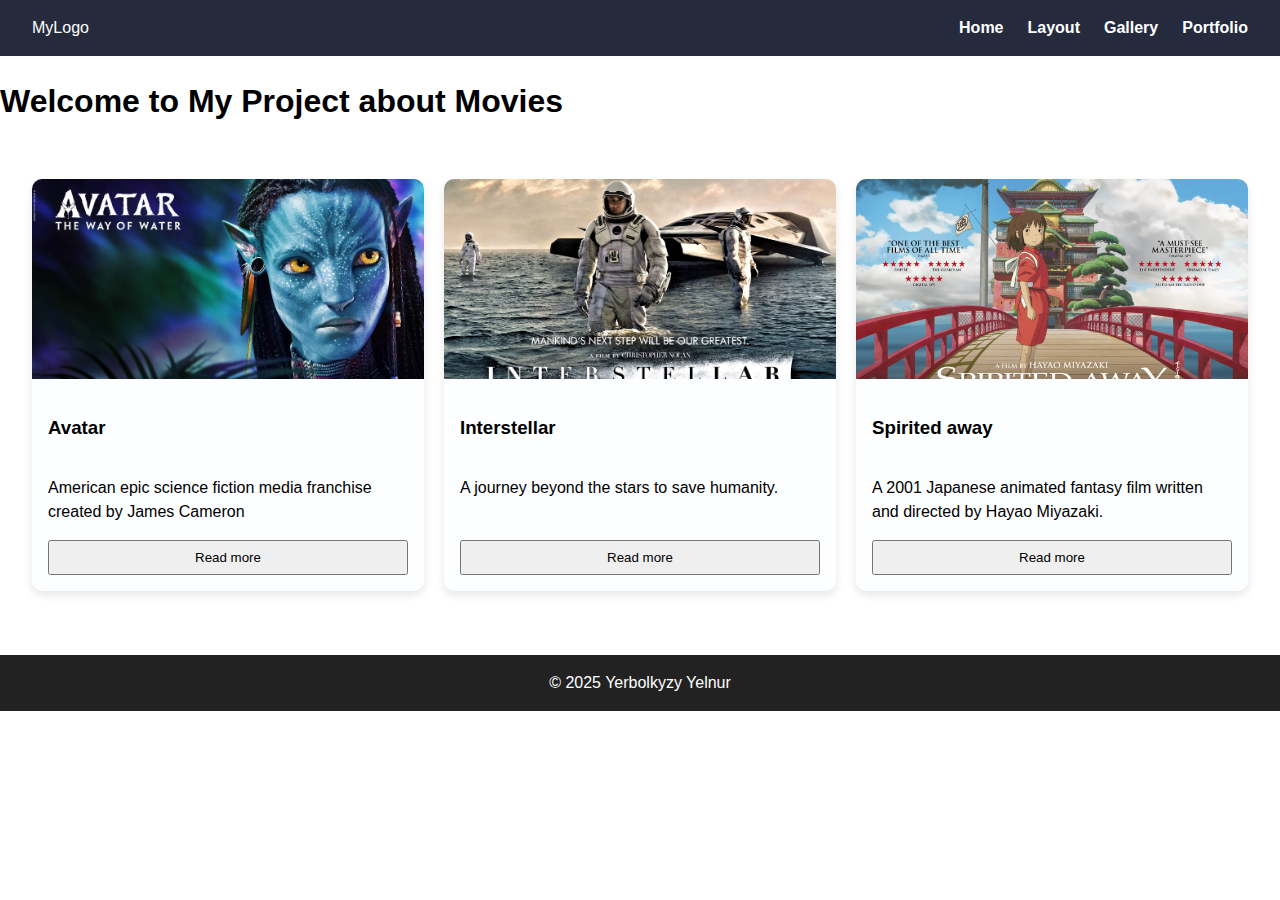
<file: index.html>
<!doctype html>
<html lang="en">
<head>
  <meta charset="utf-8">
  <meta name="viewport" content="width=device-width,initial-scale=1">
  <title>Home - Assignment 3</title>
  <link rel="stylesheet" href="style.css">
</head>
<body>

  <header class="site-header">
    <div class="logo">MyLogo</div>
    <nav>
      <ul class="nav">
        <li><a href="index.html">Home</a></li>
        <li><a href="index1.html">Layout</a></li>
        <li><a href="index2.html">Gallery</a></li>
        <li><a href="index3.html">Portfolio</a></li>
      </ul>
    </nav>
  </header>

  <main>
    <h1 class="page-title">Welcome to My Project about Movies</h1>

   
    <section class="cards">
      <article class="card">
        <img src="8.png">
        <div class="card-body">
          <h3>Avatar</h3>
          <p>American epic science fiction media franchise created by James Cameron</p>
          <button>Read more</button>
        </div>
      </article>

      <article class="card">
        <img src="3.png" alt="">
        <div class="card-body">
          <h3>Interstellar</h3>
          <p>A journey beyond the stars to save humanity.</p>
          <button>Read more</button>
        </div>
      </article>

      <article class="card">
        <img src="5.png" alt="">
        <div class="card-body">
          <h3>Spirited away </h3>
          <p>A 2001 Japanese animated fantasy film written and directed by Hayao Miyazaki.</p>
          <button>Read more</button>
        </div>
      </article>
    </section>
  </main>

  <footer class="site-footer">© 2025 Yerbolkyzy Yelnur</footer>

</body>
</html>
</file>
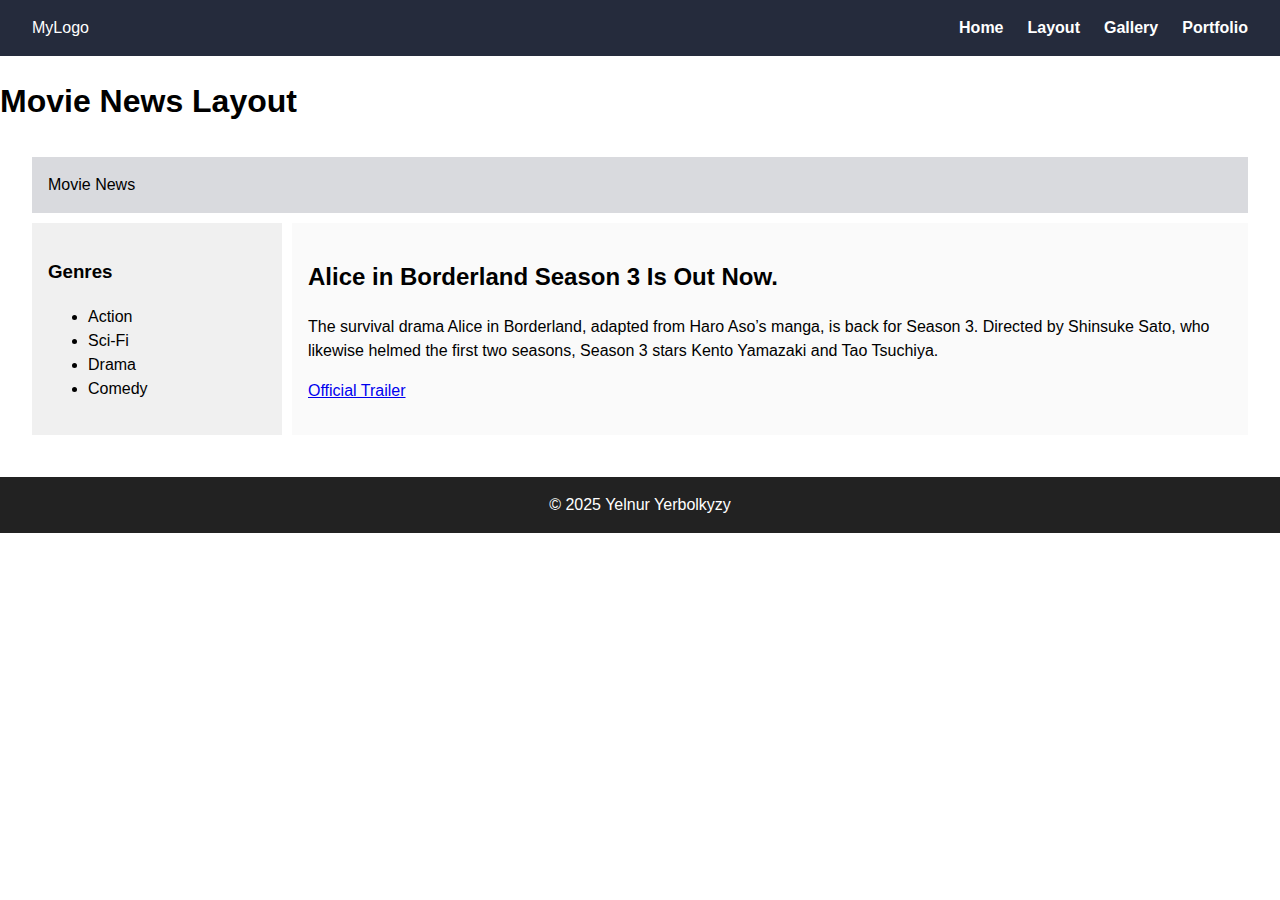
<file: index1.html>
<!doctype html>
<html lang="en">
<head>
  <meta charset="utf-8">
  <meta name="viewport" content="width=device-width,initial-scale=1">
  <title>Layout - Assignment 3</title>
  <link rel="stylesheet" href="style.css">
</head>
<body>

  <header class="site-header">
    <div class="logo">MyLogo</div>
    <nav>
      <ul class="nav">
        <li><a href="index.html">Home</a></li>
        <li><a href="index1.html">Layout</a></li>
        <li><a href="index2.html">Gallery</a></li>
        <li><a href="index3.html">Portfolio</a></li>
      </ul>
    </nav>
  </header>

  <main>
    <h1 class="page-title">Movie News Layout</h1>

    <div class="layout">
      <header class="l-header">Movie News</header>
      <aside class="l-sidebar">
    
      <h3>Genres</h3>
      <ul>
        <li>Action</li>
        <li>Sci-Fi</li>
        <li>Drama</li>
        <li>Comedy</li>
      </ul>
    </aside>
       <section class="l-main">
      <article>
        <h2>Alice in Borderland Season 3 Is Out Now.</h2>
        <p>The survival drama Alice in Borderland, adapted from Haro Aso’s manga, is back for Season 3. Directed by Shinsuke Sato, who likewise helmed the first two seasons, Season 3 stars Kento Yamazaki and Tao Tsuchiya. </p>
      <p>
       <a href="https://youtu.be/_8p6YkEPVco?si=6a8Ks_YqkXAiv2nd" target="_blank">Official Trailer</a>


      </p>
      </article>
     
  </main>

  <footer class="site-footer">© 2025 Yelnur Yerbolkyzy</footer>

</body>
</html>
</file>
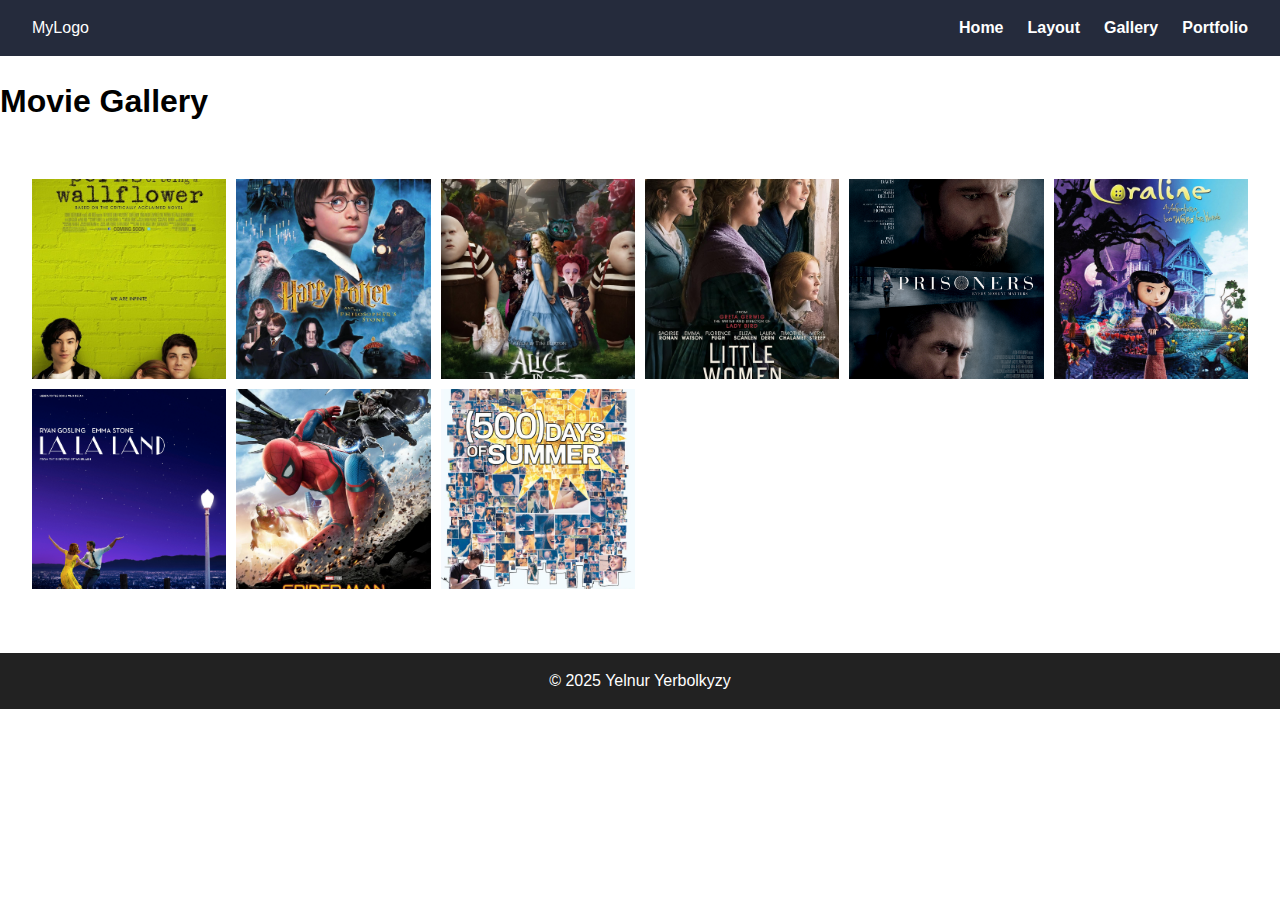
<file: index2.html>
<!doctype html>
<html lang="en">
<head>
  <meta charset="utf-8">
  <meta name="viewport" content="width=device-width,initial-scale=1">
  <title>Gallery - Assignment 3</title>
  <link rel="stylesheet" href="style.css">
</head>
<body>

  <header class="site-header">
    <div class="logo">MyLogo</div>
    <nav>
      <ul class="nav">
        <li><a href="index.html">Home</a></li>
        <li><a href="index1.html">Layout</a></li>
        <li><a href="index2.html">Gallery</a></li>
        <li><a href="index3.html">Portfolio</a></li>
      </ul>
    </nav>
  </header>

  <main>
    <h1 class="page-title">Movie Gallery</h1>

    <section class="gallery">
      <figure><img src="photo7.png" alt=""><figcaption>The Perks of Being a Wallflower (2012)
</figcaption></figure>
      <figure><img src="photo6.png" alt=""><figcaption>Harry Potter and the Sorcerer's Stone (2001)
</figcaption></figure>
      <figure><img src="photo2.png" alt=""><figcaption>Alice in Wonderland (2010)
</figcaption></figure>
      <figure><img src="photo3.png" alt=""><figcaption>Little Women (2019)</figcaption></figure>
      <figure><img src="photo4.png" alt=""><figcaption>Prisoners (2013)</figcaption></figure>
      <figure><img src="photo5.png" alt=""><figcaption>Coraline (2009)</figcaption></figure>
      <figure><img src="photo8.png" alt=""><figcaption>La La Land (2016)</figcaption></figure>
      <figure><img src="photo1.png" alt=""><figcaption>Spider-Man: Homecoming (2017)</figcaption></figure>
      <figure><img src="9.png" alt=""><figcaption>500 Days of Summer (2009)</figcaption></figure>
    </section>
  </main>

  <footer class="site-footer">© 2025 Yelnur Yerbolkyzy</footer>

</body>
</html>
</file>
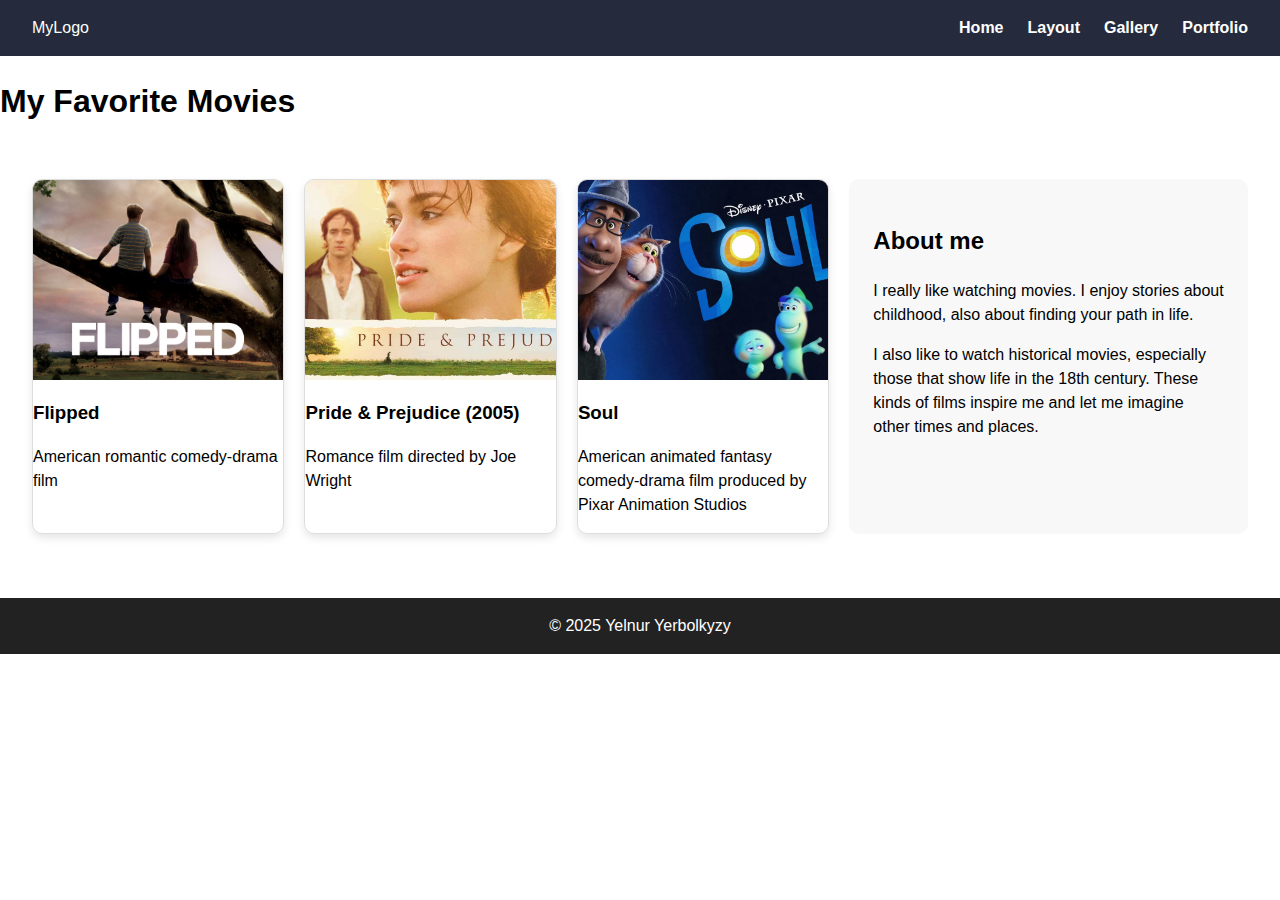
<file: index3.html>
<!doctype html>
<html lang="en">
<head>
  <meta charset="utf-8">
  <meta name="viewport" content="width=device-width,initial-scale=1">
  <title>Portfolio - Assignment 3</title>
  <link rel="stylesheet" href="style.css">
</head>
<body>

  <header class="site-header">
    <div class="logo">MyLogo</div>
    <nav>
      <ul class="nav">
        <li><a href="index.html">Home</a></li>
        <li><a href="index1.html">Layout</a></li>
        <li><a href="index2.html">Gallery</a></li>
        <li><a href="index3.html">Portfolio</a></li>
      </ul>
    </nav>
  </header>

  <main>
    <h1 class="page-title">My Favorite Movies</h1>

    <section class="portfolio-main">
      <div class="projects">
        <article class="project-card">
          <img src="1.png" alt="">
          <div>
            <h3>Flipped</h3>
            <p> American romantic comedy-drama film</p>
            
          </div>
        </article>
        <article class="project-card">
          <img src="2.png" alt="">
          <div>
            <h3>Pride & Prejudice (2005)</h3>
            <p> Romance film directed by Joe Wright</p>
            
          </div>
        </article>
        <article class="project-card">
          <img src="6.png" alt="">
          <div>
            <h3>Soul</h3>
            <p>American animated fantasy comedy-drama film produced by Pixar Animation Studios</p>
            
          </div>
        </article>
      </div>

      <aside class="info">
        <h2>About me</h2>
         <p>I really like watching movies. I enjoy stories about childhood, 
      also about finding your path in life.</p>
      <p>I also like to watch historical movies, especially those that 
      show life in the 18th century. These kinds of films inspire me 
      and let me imagine other times and places.</p>
       
      </aside>
    </section>
  </main>

  <footer class="site-footer">© 2025 Yelnur Yerbolkyzy</footer>

</body>
</html>
</file>
<file: style.css>
/* GENERAL */
body {
  margin: 0;
  font-family: Arial, sans-serif;
  line-height: 1.5;
  
}

/* NAVIGATION */
.site-header {
  display: flex;
  justify-content: space-between;
  align-items: center;
  padding: 1rem 2rem;
  background: #252b3c;
  color: white;
}

.nav {
  display: flex;
  gap: 1.5rem;
  list-style: none;
  margin: 0;
  padding: 0;
}

.nav a {
  color: white;
  text-decoration: none;
  font-weight: bold;
}

.nav a:hover {
  text-decoration: underline;
}

/* CARDS */
.cards {
  display: flex;
  gap: 20px;
  padding: 2rem;
}

.card {
  flex: 1;
  display: flex;
  flex-direction: column;
  border-radius: 10px;
  overflow: hidden;
  box-shadow: 0 4px 8px rgba(0,0,0,0.1);
  transition: transform 0.2s, box-shadow 0.2s;
  background-color: #fdfeff;
}

.card img {
  width: 100%;
  height: 200px;
  object-fit: cover;
}

.card-body {
  padding: 1rem;
  flex: 1;
  display: flex;
  flex-direction: column;
}

.card button {
  margin-top: auto;
  padding: 0.5rem 1rem;
}

.card:hover {
  transform: translateY(-6px);
  box-shadow: 0 10px 20px rgba(0,0,0,0.15);
}

/* GRID LAYOUT */
.layout {
  display: grid;
  grid-template-columns: 250px 1fr;
  grid-template-rows: auto 1fr auto;
  grid-template-areas:
    "header header"
    "sidebar main"
    "footer footer";
  gap: 10px;
  margin: 2rem;
}

.l-header { grid-area: header; background:#d9dade; padding:1rem; }
.l-sidebar { grid-area: sidebar; background:#f0f0f0; padding:1rem; }
.l-main { grid-area: main; background:#fafafa; padding:1rem; }
.l-footer { grid-area: footer; background:#ccc; padding:1rem; }

@media (max-width: 760px) {
  .layout {
    grid-template-columns: 1fr;
    grid-template-areas:
      "header"
      "main"
      "sidebar"
      "footer";
  }
}

/* GALLERY */
.gallery {
  display: grid;
  grid-template-columns: repeat(auto-fit, minmax(180px, 1fr));
  gap: 10px;
  padding: 2rem;
}

.gallery figure {
  position: relative;
  margin: 0;
  overflow: hidden;
}

.gallery img {
  width: 100%;
  height: 200px;
  object-fit: cover;
  display: block;
}

.gallery figcaption {
  position: absolute;
  bottom: 0; left: 0; right: 0;
  background: rgba(0,0,0,0.5);
  color: white;
  padding: 0.5rem;
  transform: translateY(100%);
  transition: transform 0.3s;
}

.gallery figure:hover figcaption {
  transform: translateY(0);
}

/* PORTFOLIO */

.portfolio-main {
  display: grid;
  grid-template-columns: 2fr 1fr;
  gap: 20px;
  padding: 2rem;
}

.projects {
  display: grid;
  grid-template-columns: repeat(auto-fill, minmax(250px, 1fr));
  gap: 20px;
}


.project-card {
  display: flex;
  flex-direction: column;
  border: 1px solid #ddd;
  border-radius: 10px;
  overflow: hidden;
  box-shadow: 0 4px 8px rgba(0,0,0,0.1);
  transition: transform 0.2s;
}

.project-card img {
  width: 100%;
  height: 200px;
  object-fit: cover;
}

.project-body {
  flex: 1;
  display: flex;
  flex-direction: column;
  padding: 1rem;
}


.info {
  background: #f8f8f8;
  padding: 1.5rem;
  border-radius: 10px;
}

/* Footer */
.site-footer {
  text-align: center;
  background: #222;
  color: white;
  padding: 1rem;
  margin-top: 2rem;
}
</file>
